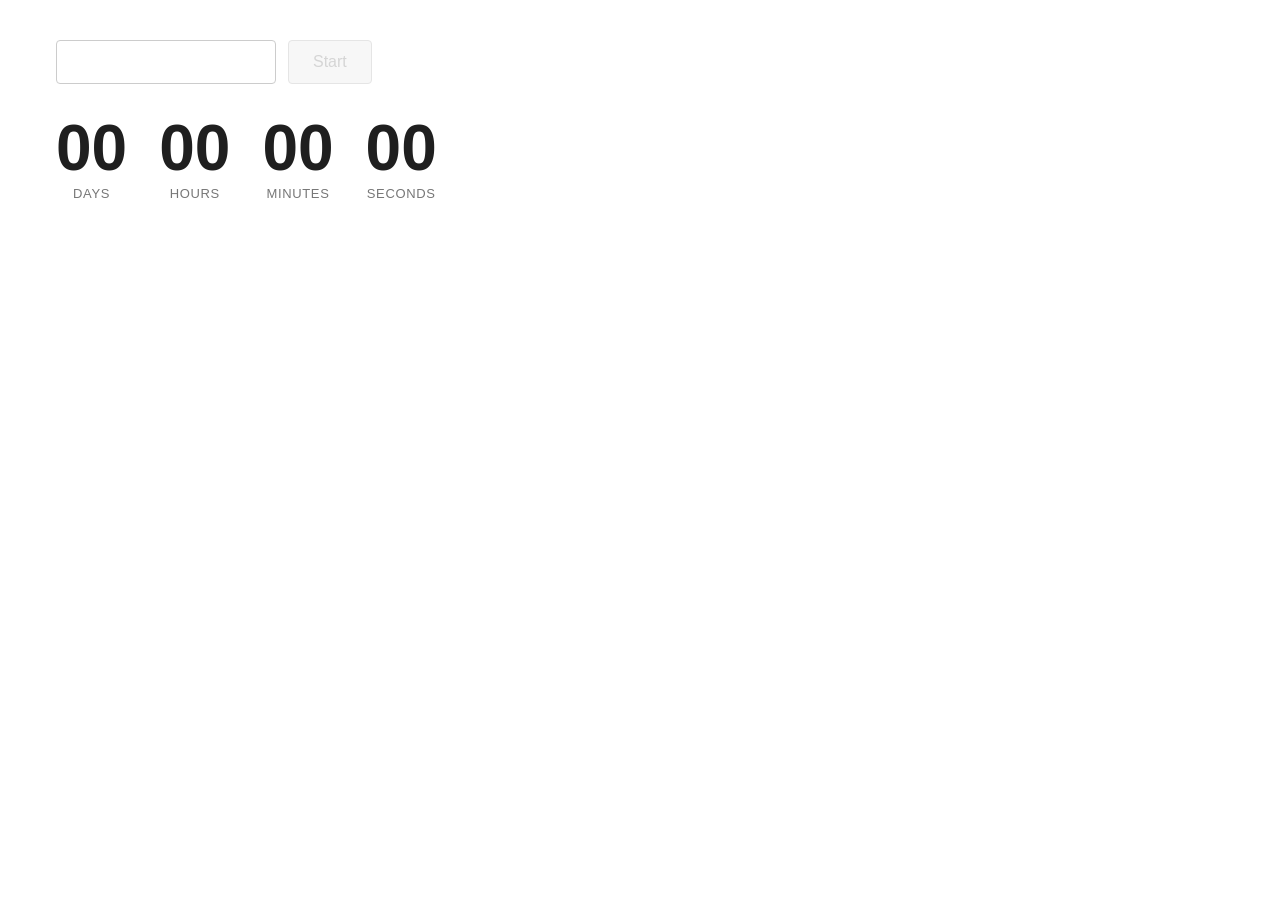
<file: src/1-timer.html>
<!DOCTYPE html>
<html lang="en">
  <head>
    <meta charset="UTF-8" />
    <meta http-equiv="X-UA-Compatible" content="IE=edge" />
    <meta name="viewport" content="width=device-width, initial-scale=1.0" />
    <title>Page 3</title>
    <link rel="stylesheet" href="./css/styles.css" />
  </head>
  <body>
    <load
      src="./partials/header.html"
      icon-path="./img/sprite.svg#logo"
      highlight-curr="active"
    />

    <main>
     <div class="container">
      <div class="timer-controls">
        <input type="text" id="datetime-picker" />
        <button type="button" data-start disabled>Start</button>
      </div>

      <div class="timer">
        <div class="field">
          <span class="value" data-days>00</span>
          <span class="label">Days</span>
        </div>
        <div class="field">
          <span class="value" data-hours>00</span>
          <span class="label">Hours</span>
        </div>
        <div class="field">
          <span class="value" data-minutes>00</span>
          <span class="label">Minutes</span>
        </div>
        <div class="field">
          <span class="value" data-seconds>00</span>
          <span class="label">Seconds</span>
        </div>
      </div>
    </div>

    <script type="module" src="./js/1-timer.js"></script>
  </body>
</html>
</file>
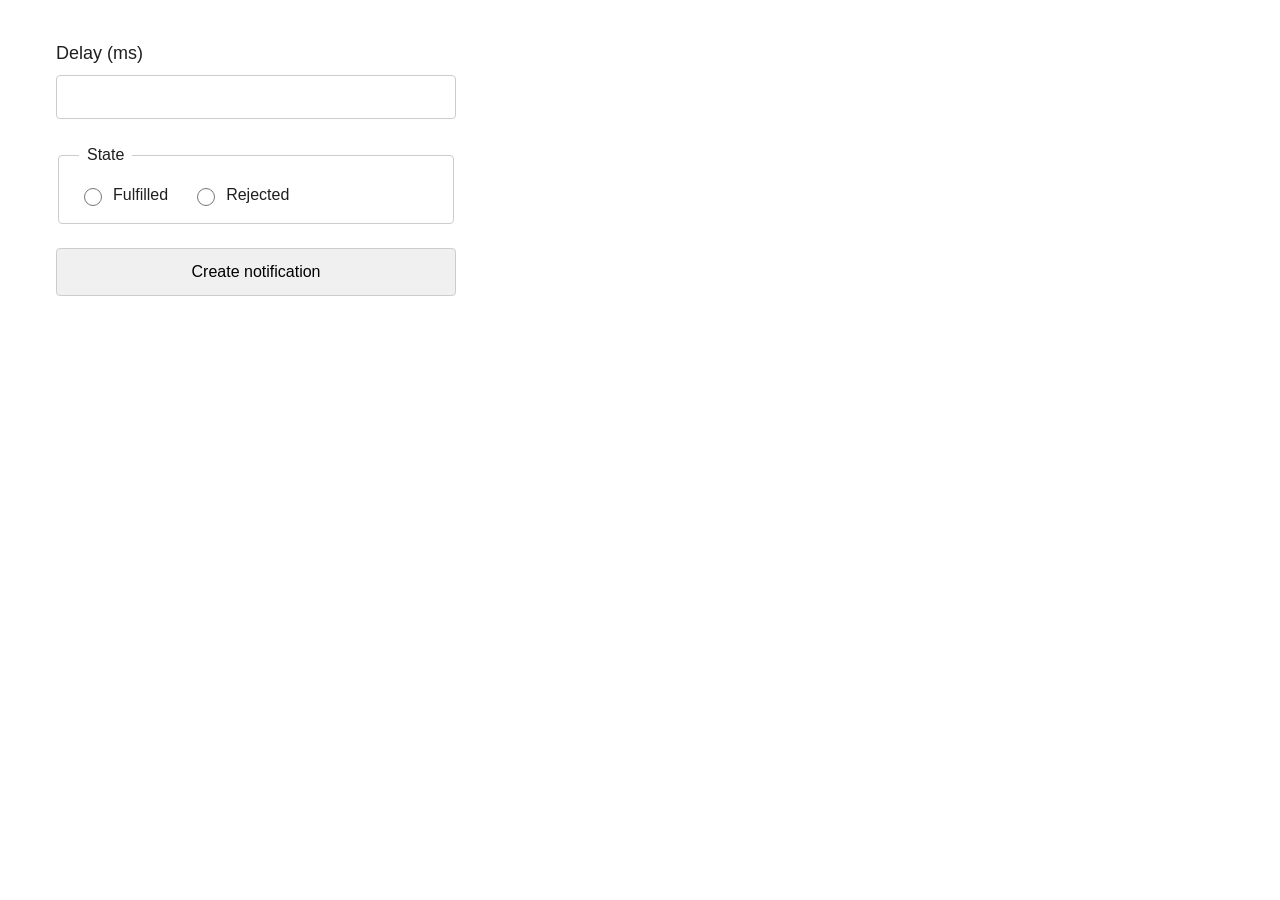
<file: src/2-snackbar.html>
<!DOCTYPE html>
<html lang="en">
  <head>
    <meta charset="UTF-8" />
    <meta http-equiv="X-UA-Compatible" content="IE=edge" />
    <meta name="viewport" content="width=device-width, initial-scale=1.0" />
    <title>Page 2</title>
    <link rel="stylesheet" href="./css/styles.css" />
  </head>
  <body>
    <load
      src="./partials/header.html"
      icon-path="./img/sprite.svg#logo"
      highlight-act="active"
    />

    <main>
      <div class="container">
  <form class="form">
    <label>
      Delay (ms)
      <input type="number" name="delay" required />
    </label>

    <fieldset>
      <legend>State</legend>
      <label>
        <input type="radio" name="state" value="fulfilled" required />
        Fulfilled
      </label>
      <label>
        <input type="radio" name="state" value="rejected" required />
        Rejected
      </label>
    </fieldset>

    <button type="submit">Create notification</button>
  </form>
</div>
    </main>

    <load src="./partials/footer.html" />
    <script type="module" src="./js/2-snackbar.js"></script>
  </body>
</html>
</file>
<file: src/css/styles.css>
/**
  |============================
  | include css partials with
  | default @import url()
  |============================
*/
/* Common styles */
@import url('./reset.css');
@import url('./base.css');
@import url('./container.css');
@import url('./animations.css');

/* Sections style */
@import url('./header.css');
@import url('./vite-promo.css');
@import url('./badges.css');
@import url('./back-link.css');
@import url('./footer.css');

/* ===== Базові скидання ===== */
* {
  box-sizing: border-box;
}

body {
  font-family: -apple-system, BlinkMacSystemFont, 'Segoe UI', Roboto, sans-serif;
  margin: 0;
  padding: 40px;
  color: #1f1f1f;
}

/* ===== Форма Snackbar (Завдання 2) ===== */
.form {
  display: flex;
  flex-direction: column;
  gap: 24px;
  max-width: 400px;
}

.form label {
  display: flex;
  flex-direction: column;
  gap: 8px;
  font-size: 18px;
}

.form input[type='number'] {
  padding: 12px;
  font-size: 16px;
  border: 1px solid #ccc;
  border-radius: 4px;
}

.form fieldset {
  border: 1px solid #ccc;
  border-radius: 4px;
  padding: 16px 20px;
  display: flex;
  gap: 24px;
  align-items: center;
}

.form fieldset legend {
  padding: 0 8px;
  font-size: 16px;
}

.form fieldset label {
  flex-direction: row;
  align-items: center;
  gap: 8px;
  font-size: 16px;
}

.form input[type='radio'] {
  width: 18px;
  height: 18px;
  cursor: pointer;
}

.form button[type='submit'] {
  padding: 14px 24px;
  font-size: 16px;
  background-color: #f0f0f0;
  border: 1px solid #ccc;
  border-radius: 4px;
  cursor: pointer;
}

.form button[type='submit']:hover {
  background-color: #e0e0e0;
}

/* ===== Таймер (Завдання 1) ===== */
.timer-controls {
  display: flex;
  gap: 12px;
  align-items: center;
  margin-bottom: 32px;
}

#datetime-picker {
  padding: 12px;
  font-size: 16px;
  border: 1px solid #ccc;
  border-radius: 4px;
  width: 220px;
}

[data-start] {
  padding: 12px 24px;
  font-size: 16px;
  background-color: #f0f0f0;
  border: 1px solid #ccc;
  border-radius: 4px;
  cursor: pointer;
}

[data-start]:disabled {
  opacity: 0.5;
  cursor: not-allowed;
}

[data-start]:hover:not(:disabled) {
  background-color: #e0e0e0;
}

.timer {
  display: flex;
  gap: 32px;
}

.timer .field {
  display: flex;
  flex-direction: column;
  align-items: center;
  gap: 4px;
}

.timer .value {
  font-size: 64px;
  font-weight: 600;
  line-height: 1;
}

.timer .label {
  font-size: 13px;
  letter-spacing: 0.05em;
  text-transform: uppercase;
  color: #777;
}
</file>
